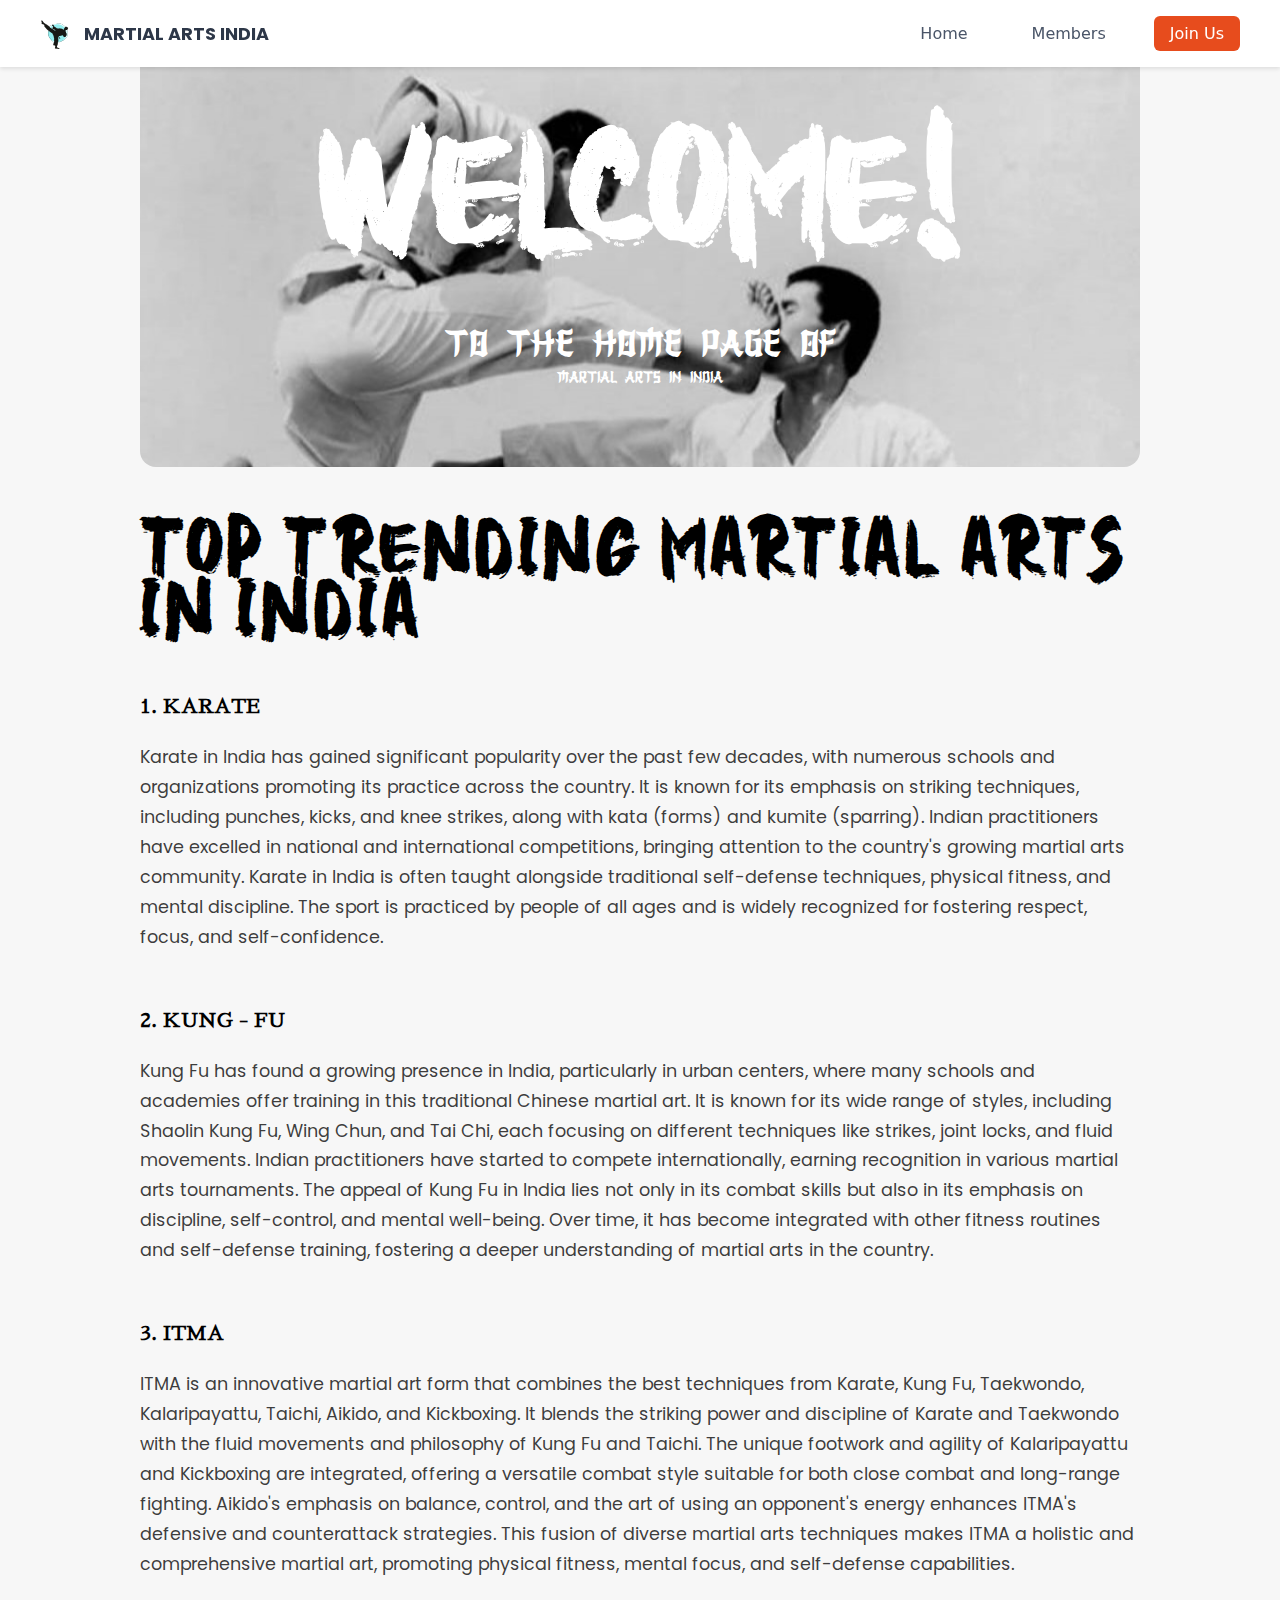
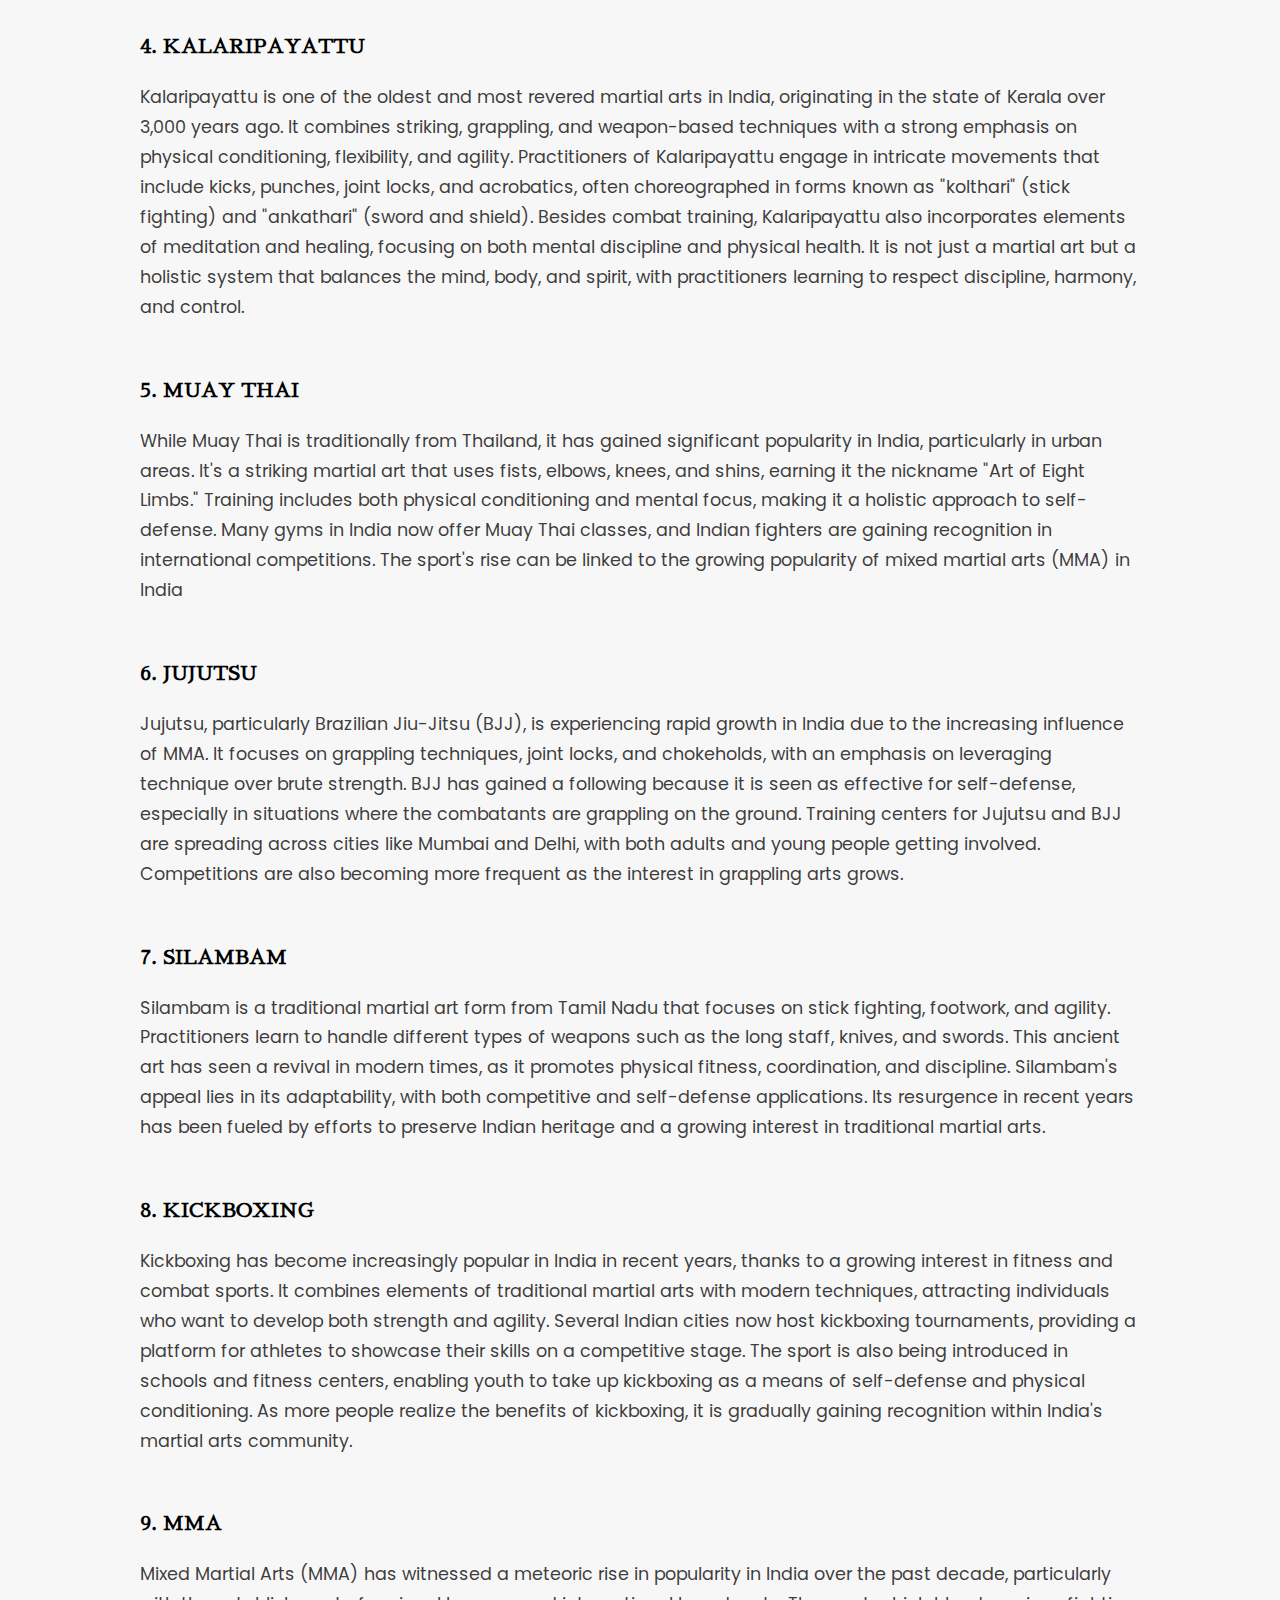
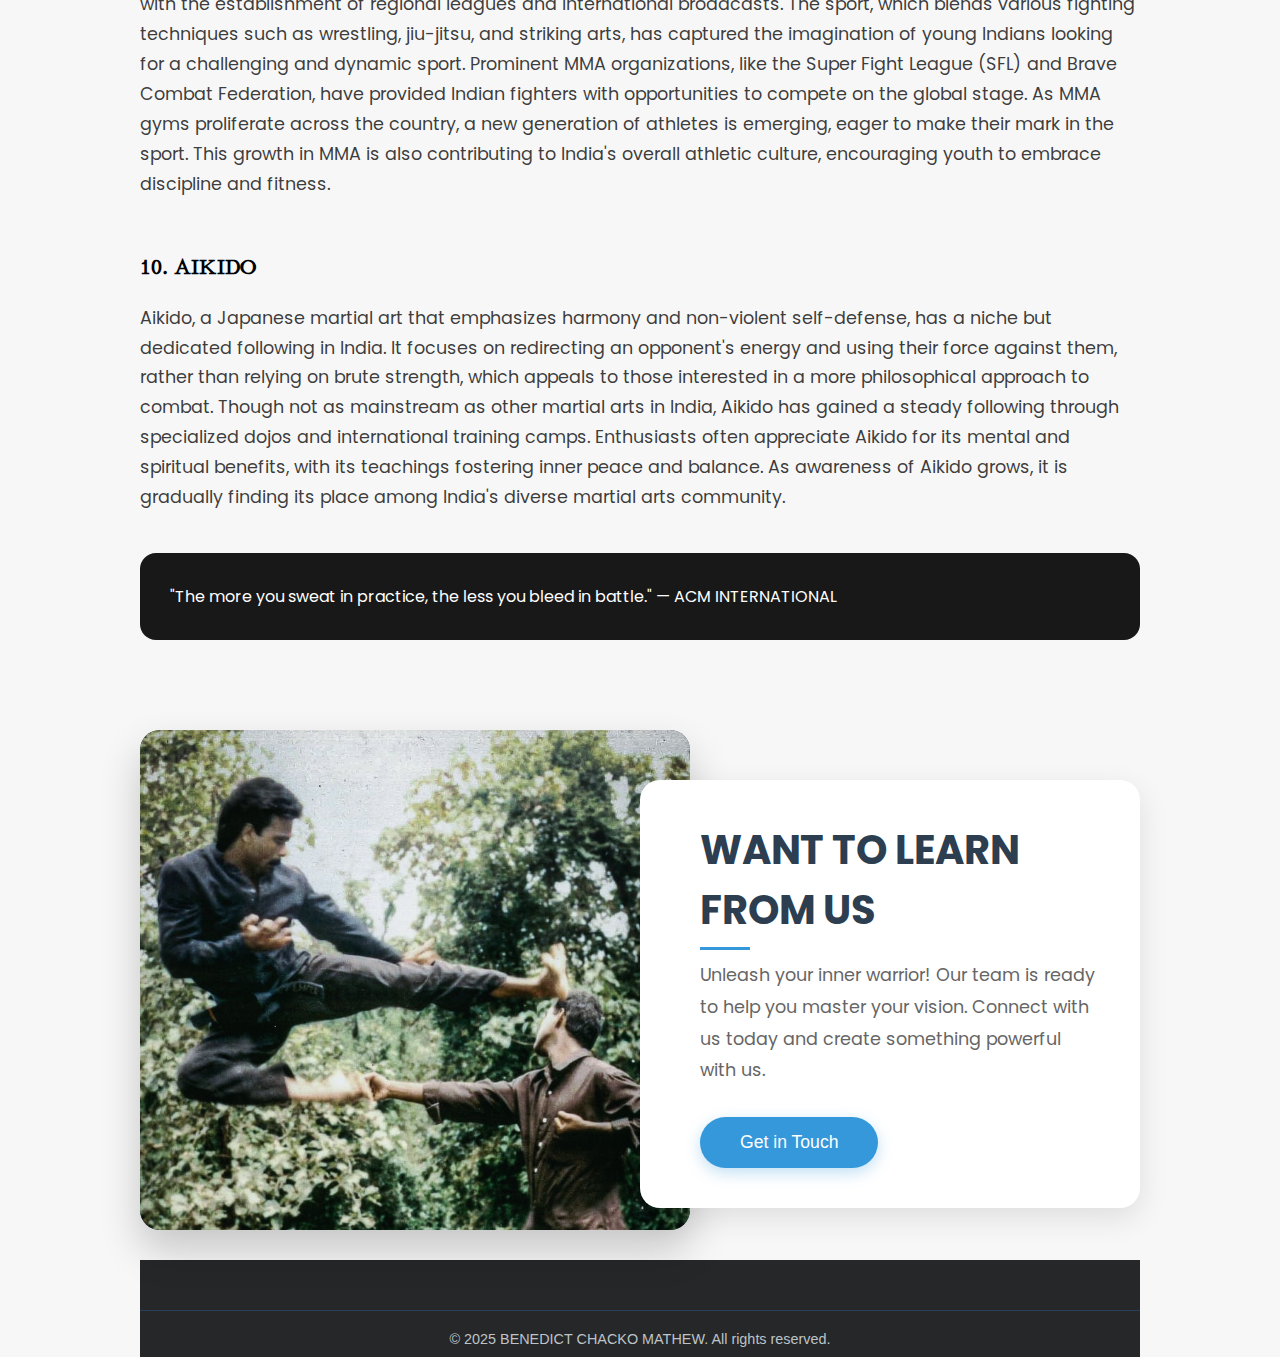
<file: index.html>
<!DOCTYPE html>
<html lang="en">

<head>
    <meta charset="UTF-8">
    <meta name="viewport" content="width=device-width, initial-scale=1.0">
    <meta name="google-site-verification" content="AsWmXsYJikBHqVA3uiZ52ztAjNXdP9kfN_r8J5v6UJU" />
    <link rel="stylesheet" href="https://cdnjs.cloudflare.com/ajax/libs/font-awesome/6.4.2/css/all.min.css">
    <link rel="stylesheet" href="style.css">
    <link rel="icon" type="image/svg+xml" href="assets/SVG IMAGE.svg">
    <title>MARTIAL ARTS INDIA</title>
</head>

<body>

    <nav class="nav-container" id="navbar">
    <div class="nav-content">
      <a href="/" class="site-brand">
        <img class="site-icon" src="assets/SVG IMAGE.svg" alt="site icon"> <!-- width="24" height="24" viewBox="0 0 24 24" fill="none" stroke="currentColor" stroke-width="2" stroke-linecap="round" stroke-linejoin="round"> -->
          <!-- <path d="M6 19V5c0-1.1.9-2 2-2h8a2 2 0 0 1 2 2v14H6Z"></path>
          <path d="M12 12h.01"></path>
          <path d="M11 6h2"></path>
          <path d="M6 19v2"></path>
          <path d="M18 19v2"></path> -->
        <span class="site-name">MARTIAL ARTS INDIA</span>
      </a>
      <div class="nav-links">
        <a href="/" class="nav-link">Home</a>
        <a href="/members.html" class="nav-link">Members</a>
        <a href="https://www.acminternational.in/" class="nav-link join-us">Join Us</a>   
    </div>
  </nav>

  <script>
    let lastScroll = 0;
    const navbar = document.getElementById('navbar');
    const scrollThreshold = 50; // Minimum scroll before hiding

    window.addEventListener('scroll', () => {
      const currentScroll = window.pageYOffset;
      
      // Only hide nav when scrolling down and past threshold
      if (currentScroll > lastScroll && currentScroll > scrollThreshold) {
        navbar.classList.add('nav-hidden');
      } else {
        navbar.classList.remove('nav-hidden');
      }
      
      lastScroll = currentScroll;
    });
  </script>

     <div class="container">
        <header>
            <div class="category"></div> 
            <div class="info">
                <h1 class="title">WELCOME!</h1>
                <p class="subtitle1">TO THE HOME PAGE OF </p> <p class="subtitle2">MARTIAL ARTS IN INDIA</p>
            </div>
        </header> 

        <article>
            <h1>TOP TRENDING MARTIAL ARTS IN INDIA</h1>
            <h4>1. KARATE </h4>
            <p>Karate in India has gained significant popularity over the past few decades, with numerous schools and organizations promoting its practice across the country.
                 It is known for its emphasis on striking techniques, including punches, kicks, and knee strikes, along with kata (forms) and kumite (sparring).
                  Indian practitioners have excelled in national and international competitions, bringing attention to the country's growing martial arts community.
                   Karate in India is often taught alongside traditional self-defense techniques, physical fitness, and mental discipline.
                    The sport is practiced by people of all ages and is widely recognized for fostering respect, focus, and self-confidence.
            </p>
            <h4>2. KUNG - FU            </h4>
            <p>Kung Fu has found a growing presence in India, particularly in urban centers,
                 where many schools and academies offer training in this traditional Chinese martial art.
                  It is known for its wide range of styles, including Shaolin Kung Fu, Wing Chun, and Tai Chi, each focusing on different techniques like strikes,
                   joint locks, and fluid movements. Indian practitioners have started to compete internationally, earning recognition in various martial arts tournaments.
                    The appeal of Kung Fu in India lies not only in its combat skills but also in its emphasis on discipline, self-control, and mental well-being.
                     Over time, it has become integrated with other fitness routines and self-defense training, fostering a deeper understanding of martial arts in the country.
            </p>
            <h4>3. ITMA            </h4>
            <p>ITMA is an innovative martial art form that combines the best techniques from Karate, 
                Kung Fu, Taekwondo, Kalaripayattu, Taichi, Aikido, and Kickboxing. It blends the striking 
                power and discipline of Karate and Taekwondo with the fluid movements and philosophy of Kung Fu and Taichi.
                 The unique footwork and agility of Kalaripayattu and Kickboxing are integrated, offering a versatile combat 
                 style suitable for both close combat and long-range fighting. Aikido's emphasis on balance, control, and the art of 
                 using an opponent's energy enhances ITMA's defensive and counterattack strategies. This fusion of diverse martial arts 
                 techniques makes ITMA a holistic and comprehensive martial art, promoting physical fitness, mental focus, and self-defense capabilities.

            </p>
            <h4>4. KALARIPAYATTU </h4>
            <p>Kalaripayattu is one of the oldest and most revered martial arts in India,
                 originating in the state of Kerala over 3,000 years ago. It combines striking, 
                 grappling, and weapon-based techniques with a strong emphasis on physical conditioning, 
                 flexibility, and agility. Practitioners of Kalaripayattu engage in intricate movements 
                 that include kicks, punches, joint locks, and acrobatics, often choreographed in forms known
                  as "kolthari" (stick fighting) and "ankathari" (sword and shield). Besides combat training, 
                  Kalaripayattu also incorporates elements of meditation and healing, focusing on both mental 
                  discipline and physical health. It is not just a martial art but a holistic system that balances
                   the mind, body, and spirit, with practitioners learning to respect discipline, harmony, and control.

            </p>
            <h4>5. MUAY THAI </h4>
            <p>While Muay Thai is traditionally from Thailand, it has gained significant popularity in India, particularly in urban areas.
                 It's a striking martial art that uses fists, elbows, knees, and shins, earning it the nickname "Art of Eight Limbs."
                  Training includes both physical conditioning and mental focus, making it a holistic approach to self-defense. 
                  Many gyms in India now offer Muay Thai classes, and Indian fighters are gaining recognition in international competitions.
                   The sport's rise can be linked to the growing popularity of mixed martial arts (MMA) in India

            </p>
            <h4>6.   JUJUTSU </h4>
            <p>Jujutsu, particularly Brazilian Jiu-Jitsu (BJJ), is experiencing rapid growth in India due to the
                 increasing influence of MMA. It focuses on grappling techniques, joint locks, and chokeholds, 
                 with an emphasis on leveraging technique over brute strength. BJJ has gained a following because 
                 it is seen as effective for self-defense, especially in situations where the combatants are grappling on the ground.
                  Training centers for Jujutsu and BJJ are spreading across cities like Mumbai and Delhi, with both adults and young
                   people getting involved. Competitions are also becoming more frequent as the interest in grappling arts grows.

            </p>
            <h4>7. SILAMBAM </h4>
            <p>Silambam is a traditional martial art form from Tamil Nadu that focuses on stick fighting, footwork,
                 and agility. Practitioners learn to handle different types of weapons such as the long staff, knives, 
                 and swords. This ancient art has seen a revival in modern times, as it promotes physical fitness,
                  coordination, and discipline. Silambam's appeal lies in its adaptability, with both competitive and 
                  self-defense applications. Its resurgence in recent years has been fueled by efforts to preserve
                   Indian heritage and a growing interest in traditional martial arts. </p>

           
                   
                   <h4>8. KICKBOXING  </h4>
           <p>Kickboxing has become increasingly popular in India in recent years, thanks to a growing
             interest in fitness and combat sports. It combines elements of traditional 
             martial arts with modern techniques, attracting individuals who want to develop 
             both strength and agility. Several Indian cities now host kickboxing tournaments, 
             providing a platform for athletes to showcase their skills on a competitive stage.
              The sport is also being introduced in schools and fitness centers, enabling youth to
               take up kickboxing as a means of self-defense and physical conditioning. As more people 
               realize the benefits of kickboxing, it is gradually gaining recognition within India's martial arts community. </p>

              <h4>9. MMA  </h4>
           <p>Mixed Martial Arts (MMA) has witnessed a meteoric rise in popularity in India over the past decade, particularly 
            with the establishment of regional leagues and international broadcasts. The sport, which blends various fighting 
            techniques such as wrestling, jiu-jitsu, and striking arts, has captured the imagination of young Indians looking 
            for a challenging and dynamic sport. Prominent MMA organizations, like the Super Fight League (SFL) and Brave Combat
             Federation, have provided Indian fighters with opportunities to compete on the global stage. As MMA gyms proliferate
              across the country, a new generation of athletes is emerging, eager to make their mark in the sport. This growth in
               MMA is also contributing to India's overall athletic culture, encouraging youth to embrace discipline and fitness. </p>

              <h4>10. AIKIDO  </h4>
           <p>Aikido, a Japanese martial art that emphasizes harmony and non-violent self-defense, has a niche but dedicated following in India.
             It focuses on redirecting an opponent's energy and using their force against them, rather than relying on brute strength,
              which appeals to those interested in a more philosophical approach to combat. Though not as mainstream as other martial 
              arts in India, Aikido has gained a steady following through specialized dojos and international training camps.
               Enthusiasts often appreciate Aikido for its mental and spiritual benefits, with its teachings fostering inner peace
                and balance. As awareness of Aikido grows, it is gradually finding its place among India's diverse martial arts
                 community.</p>

          
            <blockquote>
                "The more you sweat in practice, the less you bleed in battle." &mdash; ACM INTERNATIONAL
            </blockquote>
            <!-- <p>Lorem, ipsum dolor sit amet consectetur adipisicing elit. Iusto nam odio iste unde laboriosam. Modi
                dolorum ipsum aliquid labore minus fuga exercitationem sunt enim! Amet quaerat vero minima ea assumenda.
            </p> -->
        </article>
    

     <!-- <section class="contact-section"> 
            <div class="contact-image">
                <img src="kick.jpg" alt="Contact Us">
            </div>
            <div class="contact-content">
                <h2>WANT TO LEARN FROM US</h2>
                <p>FEEL FREE TO JOIN US.</p>
                <button class="contact-button">Contact Us</button>
            </div>
        </section>
    </div> -->
    <section class="contact-section">
        <div class="image-block">
            <img src="assets\kick.jpg" alt="Contact Us">
        </div>
        <div class="contact-block">
            <div class="contact-content">
                <h2>WANT TO LEARN FROM US</h2>
                <p>Unleash your inner warrior! Our team is ready to help you master your vision.
                     Connect with us today and create something powerful with us.</p>
                    <button class="contact-button" onclick="window.location.href='https://www.acminternational.in/'">Get in Touch</button>
            </div>
        </div>
    </section>
    <footer class="footer">

            <!-- Contact Section 
            <div class="footer-section"> -->

        <!-- Footer Bottom -->
        <div class="footer-bottom">
            <p>&copy; 2025 BENEDICT CHACKO MATHEW. All rights reserved.</p>
        </div>
    </footer>
</body>

</html>
</file>
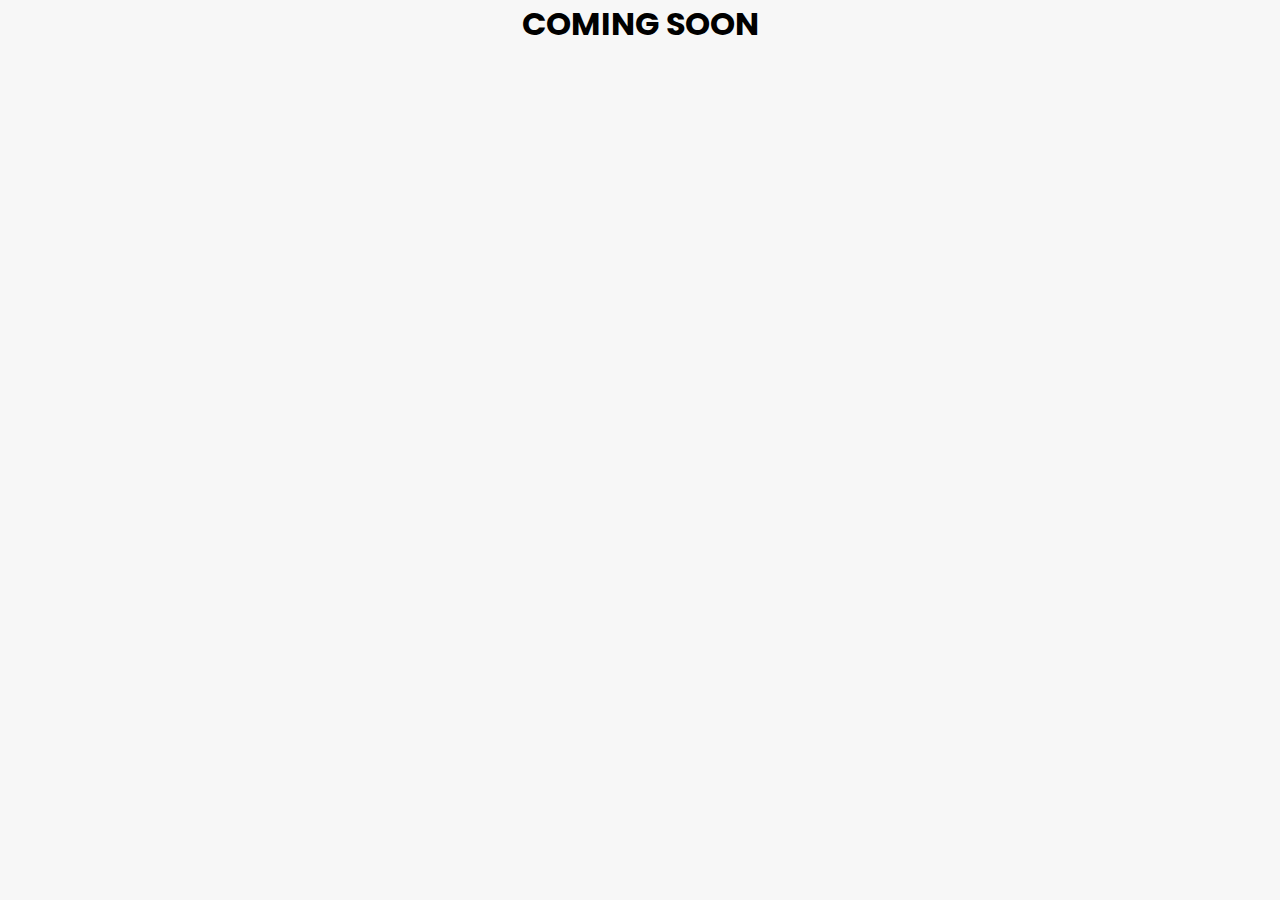
<file: members.html>
<!DOCTYPE html>
<html lang="en">

<head>
    <meta charset="UTF-8">
    <meta name="viewport" content="width=device-width, initial-scale=1.0">
    <link rel="stylesheet" href="style.css">
    <link rel="stylesheet" href="https://cdnjs.cloudflare.com/ajax/libs/font-awesome/6.4.2/css/all.min.css">
    <link rel="icon" type="image/svg+xml" href="assets/SVG IMAGE.svg">
    <title>MARTIAL ARTS INDIA</title>
</head>
<body>
    <h1 class="coming-soon">COMING SOON</h1>
</body>
</html>
</file>
<file: style.css>
@import url('https://fonts.googleapis.com/css2?family=Poppins:wght@300;400;500;600;700&display=swap');
@import url('https://fonts.googleapis.com/css2?family=Sawarabi+Mincho&display=swap');
@import url('https://fonts.googleapis.com/css2?family=Mogra&family=Sawarabi+Mincho&display=swap');

*{
    margin: 0;
    padding: 0;
    box-sizing: border-box;
}

 body{
    font-family: 'Poppins', sans-serif;
    display: flex;
    justify-content: center;
    height: 100vh;
    color: #000000;
    background-color: #ffffff;
    padding: 50px;
} 

 body .container{
    max-width: 1000px;
} 



.nav-container {
    background-color: #ffffff;
    box-shadow: 0 2px 4px rgba(0,0,0,0.1);
    padding: 1rem 2rem;
    position: fixed;
    width: 100%;
    top: 0;
    left: 0;
    z-index: 1000;
    font-family: system-ui, -apple-system, sans-serif;
    transition: transform 0.3s ease;
    margin-bottom: 50px 
  }

  .nav-hidden {
    transform: translateY(-100%);
  }

  .nav-content {
    max-width: 1200px;
    margin: 0 auto;
    display: flex;
    justify-content: space-between;
    align-items: center;
  }

  .site-brand {
    display: flex;
    align-items: center;
    gap: 0.75rem;
    text-decoration: none;
  }

  .site-icon {
    width: 32px;
    height: 32px;
    /* color: #4299e1; */
  }

  .site-name {
    font-family: 'Poppins', sans-serif;
    font-size: 1.1rem;
    font-weight: 700;
    color: #2d3748;
    transition: color 0.3s ease;
  }

  .site-brand:hover .site-name {
    color: #4a5568;
  }

  .nav-links {
    display: flex;
    gap: 2rem;
    align-items: center;
  }

  .nav-link {
    color: #4a5568;
    text-decoration: none;
    font-weight: 500;
    transition: all 0.3s ease;
    padding: 0.5rem 1rem;
    border-radius: 0.375rem;
  }

  .nav-link:hover {
    background-color: #f7fafc;
    color: #2d3748;
  }

  .join-us {
    background-color: #e74c1d;
    color: white !important;
    padding: 0.5rem 1rem;
    border-radius: 0.375rem;
    transition: background-color 0.3s ease;
  }

  .join-us:hover {
    background-color: #c53b12;
  }

  @media (max-width: 640px) {
    .nav-container {
      padding: 1rem;
    }
    
    .nav-content {
      flex-direction: column;
      gap: 1rem;
    }
    
    .nav-links {
      gap: 1rem;
    }
  }


 body .container header{
    background: url('assets/bg-kick.jpg') center / cover no-repeat;
    display: flex;
    flex-direction: column;
    justify-content: space-between;
    color: #ffffff;
    min-height: 400px;
    padding: 20px 50px 60px;
    border-radius: 16px;
    margin-top: 40px; 
}

body .container header .category{
    font-size: 1.2rem;
    font-weight: bold;
    letter-spacing: 0.3rem;
    text-transform: uppercase;
}  

@font-face {
    font-family: 'Karasha';
    src: url('font/Karasha-z8mYw.otf'),
         url('fonts/EntezareZohoor2.ttf') format('truetype'),
         url('fonts/EntezareZohoor2.svg') format('svg');
    font-weight: normal;
    font-style: normal;
    }

@font-face {
    font-family: 'Higher Jump';
    src: url('font/higher-jump.regular.ttf') format('truetype'), url('fonts/EntezareZohoor2.svg') format('svg');
    font-weight: normal;
    font-style: normal;
}
body .container header .info{
    text-align: center;
}

@font-face {
    font-family: 'Reklame Script';
    src: url('font/ReklameScript-Regular_DEMO.otf'),
         url('fonts/EntezareZohoor2.ttf') format('truetype'),
         url('fonts/EntezareZohoor2.svg') format('svg');
    font-weight: normal;
    font-style: normal;
    }

    
body .container header .info{
    text-align: center;
}

* {
    margin: 0;
    padding: 0;
    box-sizing: border-box;
}

body {
    font-family: 'Poppins', sans-serif;
    display: flex;
    justify-content: center;
    height: 100vh;
    color: #000000;
    background-color: #ffffff;
    padding: 50px;
}

/* Container Styles */

body .container {
    max-width: 1000px;
}

body .container header {
    background: url('assets/bg-kick.jpg') top / cover no-repeat;
    display: flex;
    flex-direction: column;
    justify-content: space-between;
    color: #ffffff;
    min-height: 400px;
    padding: 20px 50px 60px;
    border-radius: 16px;
}

body .container header .category {
    font-size: 1.2rem;
    font-weight: bold;
    letter-spacing: 0.3rem;
    text-transform: uppercase;
}   

/* Font Styles */

@font-face {
    font-family: 'Karasha';
    src: url('font/Karasha-z8mYw.otf'), url('fonts/EntezareZohoor2.ttf') format('truetype'), url('fonts/EntezareZohoor2.svg') format('svg');
    font-weight: normal;
    font-style: normal;
}


/* Header Info Styles */

body .container header .info {
    text-align: center;
}

body .container header .info .title {
    font-family: 'Higher Jump', sans-serif;
    margin: 10px 0;
    font-size: 5rem;
    font-weight: bold;
}

body .container header .info .subtitle1 {
    font-family: 'Karasha', sans-serif;
    min-width: 70%;
    margin: 0 auto 0px;
    font-size: 2.3rem;
}

body .container header .info .subtitle2 {
    font-family: 'Karasha', sans-serif;
    min-width: 70%;
    margin: 0 auto 20px;
    font-size: 2rem;
}

/* Details Styles */

body .details {
    display: flex;
    justify-content: space-between;
    background: rgba(0, 0, 0, 0.14);
    margin-top: 50px;
    padding: 20px 50px;
    border-radius: 16px;
    box-shadow: 0 4px 30px rgba(0, 0, 0, 0.1);
    border: 1px solid rgba(0, 0, 0, 0.68);
}

body .details .item .item-title {
    color: #cecccc;
}

body .details .item .item-text {
    margin-top: 12px;
    font-size: 1.5rem;
}   

/* Article Styles */

body article {
    margin-top: 50px;
    padding-bottom: 20px;
    line-height: 1.70;
}

body article h1 {
    margin-top: 40px;
    font-family: 'Higher Jump', sans-serif;
    margin-bottom: 20px;
    font-size: 2.25rem;
    letter-spacing: 0.3rem
}

body article h4 {
    margin-top: 50px;
    font-family: 'Sawarabi Mincho', sans-serif;
    margin-bottom: 20px;
    font-size: 1.25rem;
}

body article p {
    margin-bottom: 20px;
    color: #000000c5;
    font-size: 1.1rem;
}


body article blockquote {
    margin: 40px 0;
    background-color: #181818;
    color: #ffffff;
    padding: 30px;
    border-radius: 16px;
}
body {
    margin: 0;
    padding: 0;
    min-height: 100vh;
    background-color: #f7f7f7;
}

.contact-section {
    position: relative;
    max-width: 1200px;
    margin: 30px auto;
    padding: 20px;
    min-height: 500px;
}

.image-block {
    position: absolute;
    left: 0;
    top: 0;
    width: 55%;
    height: 100%;
    background-color: #2c3e50;
    border-radius: 20px;
    overflow: hidden;
    box-shadow: 0 20px 40px rgba(0, 0, 0, 0.2);
    z-index: 1;
}

.image-block img {
    width: 100%;
    height: 100%;
    object-fit: cover;
    opacity: 0.9;
    transition: transform 0.5s ease;
}

.image-block:hover img {
    transform: scale(1.05);
}

.contact-block {
    position: absolute;
    right: 0;
    top: 50px;
    width: 50%;
    background-color: white;
    padding: 40px;
    border-radius: 20px;
    box-shadow: 0 10px 30px rgba(0, 0, 0, 0.1);
    z-index: 2;
}

.contact-content {
    padding-left: 20px;
}

.contact-content h2 {
    font-size: 2.5rem;
    margin-bottom: 20px;
    color: #2c3e50;
    position: relative;
}

.contact-content h2:after {
    content: '';
    position: absolute;
    left: 0;
    bottom: -10px;
    width: 50px;
    height: 3px;
    background-color: #3498db;
}

.contact-content p {
    font-size: 1.1rem;
    line-height: 1.8;
    color: #666;
    margin-bottom: 30px;
}

.contact-button {
    display: inline-block;
    padding: 15px 40px;
    background-color: #3498db;
    color: white;
    text-decoration: none;
    border-radius: 50px;
    font-size: 1.1rem;
    transition: all 0.3s ease;
    border: none;
    cursor: pointer;
    box-shadow: 0 5px 15px rgba(52, 152, 219, 0.3);
}

.contact-button:hover {
    background-color: #2980b9;
    transform: translateY(-2px);
    box-shadow: 0 8px 20px rgba(52, 152, 219, 0.4);
}
.footer {
    background-color: #252729;
    color: #ffffff;
    padding: 10px 0 10px 0;
    font-family: Arial, sans-serif;
}

.footer-content {
    max-width: 1200px;
    margin: 0 auto;
    padding: 0 20px;
    display: grid;
    grid-template-columns: repeat(4, 1fr);
    gap: 40px;
}

.footer-section h3 {
    color: #3498db;
    font-size: 1.2rem;
    margin-bottom: 20px;
    position: relative;
}

.footer-section h3::after {
    content: '';
    position: absolute;
    left: 0;
    bottom: -8px;
    width: 30px;
    height: 2px;
    background-color: #3498db;
}

.footer-section p {
    color: #ecf0f1;
    line-height: 1.6;
    margin-bottom: 15px;
}

.footer-links {
    list-style: none;
    padding: 0;
    margin: 0;
}

.footer-links li {
    margin-bottom: 12px;
}

.footer-links a {
    color: #ecf0f1;
    text-decoration: none;
    transition: color 0.3s ease;
    display: block;
}

.footer-links a:hover {
    color: #3498db;
    padding-left: 5px;
}

.social-links {
    display: flex;
    gap: 15px;
    margin-top: 20px;
}

.social-links a {
    display: inline-block;
    width: 35px;
    height: 35px;
    background-color: #34495e;
    border-radius: 50%;
    display: flex;
    align-items: center;
    justify-content: center;
    transition: all 0.3s ease;
}

.social-links a:hover {
    background-color: #3498db;
    transform: translateY(-3px);
}

.contact-info {
    margin-top: 15px;
}

.contact-info p {
    display: flex;
    align-items: center;
    gap: 10px;
    margin-bottom: 10px;
}

.newsletter-form {
    margin-top: 15px;
}

.newsletter-form input {
    width: 100%;
    padding: 10px;
    margin-bottom: 10px;
    border: none;
    border-radius: 5px;
    background-color: #34495e;
    color: white;
}

.newsletter-form button {
    background-color: #3498db;
    color: white;
    border: none;
    padding: 10px 20px;
    border-radius: 5px;
    cursor: pointer;
    transition: background-color 0.3s ease;
}

.newsletter-form button:hover {
    background-color: #2980b9;
}

.footer-bottom {
    text-align: center;
    margin-top: 40px;
    padding-top: 20px;
    border-top: 1px solid #26405a;
}

.footer-bottom p {
    color: #bdc3c7;
    font-size: 0.9rem;
}
/* Responsive Styles */

@media screen and (max-width: 768px) {
    body .container header {
        padding: 10px 20px 30px;
        min-height: 300px;
    }

    body .container header .category {
        font-size: 0.9rem;
    }

    body .container header .info .title {
        font-size: 2.2rem;
    }

    body .container header .info .subtitle {
        font-size: 0.8rem;
    }

    body .container .details {
        flex-direction: column;
    }

    body .container .details .item:not(:last-child) {
        margin-bottom: 30px;
    }
}', sans-serif;

body .container header .info .subtitle1{
    font-family: 'Poppins', sans-serif;
    min-width: 70%;
    margin: 0 auto 0px;
    font-size: 1.4rem;
}

body .container header .info .subtitle2{
    min-width: 70%;
    margin: 0 auto 20px;
    font-size: 1rem;
}

body .details{
    display: flex;
    justify-content: space-between;
    background: rgba(0, 0, 0, 0.151);
    margin-top: 50px;
    padding: 20px 50px;
    border-radius: 16px;
    box-shadow: 0 4px 30px rgba(0, 0, 0, 0.1);
    border: 1px solid rgba(0, 0, 0, 0.68);
}

body .details .item .item-title{
    color: #cecccc;
}

body .details .item .item-text{
    margin-top: 12px;
    font-size: 1.5rem;
}

body article{
    margin-top: 50px;
    padding-bottom: 20px;
    line-height: 1.70;
}

body article h4{
    margin-top: 50px;
    margin-bottom: 20px;
    font-size: 1.25rem;
}

body article p{
    margin-bottom: 20px;
    color: #000000c5;
    font-size: 1.1rem;
}

body article blockquote{
    margin: 40px 0;
    background-color: #181818;
    color: #ffffff;
    padding: 30px;
    border-radius: 16px;

}

@media screen and (max-width: 768px) {
    
    body .container header{
        padding: 10px 20px 30px;
        min-height: 300px;
    }

    body .container header .category{
        font-size: 0.9rem;
    }

    body .container header .info .title{
        font-size: 2.2rem;
    }

    body .container header .info .subtitle{
        font-size: 0.8rem;
    }

    body .container .details {
        flex-direction: column;
    }

    body .container .details .item:not(:last-child){
        margin-bottom: 30px;
    }

 /* Responsive Design */
 @media (max-width: 992px) {
    .contact-section {
        margin: 50px auto;
    }

    .image-block {
        position: relative;
        width: 100%;
        height: 300px;
        margin-bottom: 20px;
    }

    .contact-block {
        position: relative;
        width: 100%;
        top: 0;
        right: 0;
        margin-top: -50px;
    }
}

@media (max-width: 576px) {
    .contact-block {
        padding: 30px 20px;
    }

    .contact-content h2 {
        font-size: 2rem;
    }

    .contact-button {
        width: 100%;
        text-align: center;
    }
}
@media (max-width: 992px) {
    .footer-content {
        grid-template-columns: repeat(2, 1fr);
    }
}

@media (max-width: 576px) {
    .footer-content {
        grid-template-columns: 1fr;
    }
}
}
</file>
